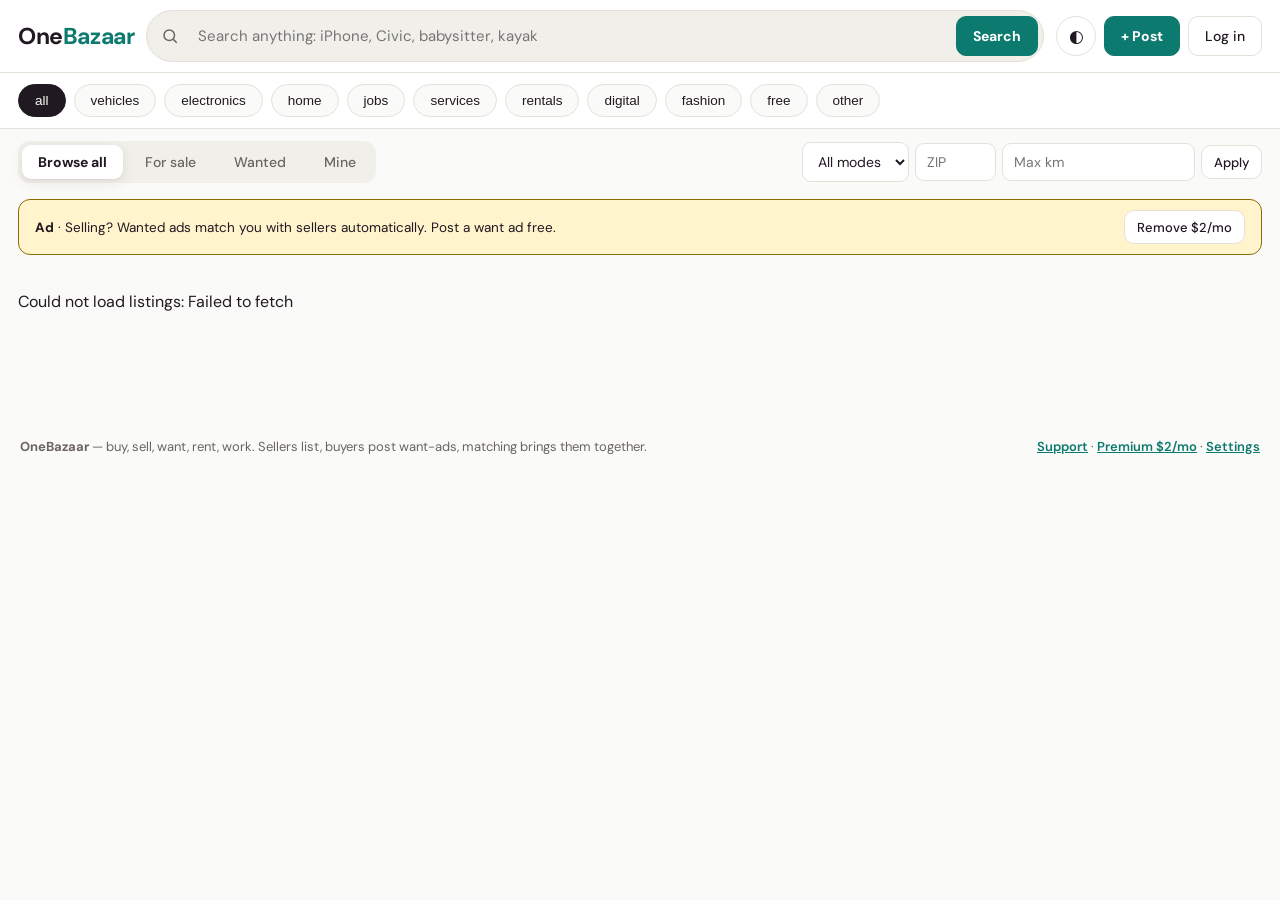
<file: index.html>
<!DOCTYPE html>
<html lang="en">
<head>
<meta charset="UTF-8">
<meta name="viewport" content="width=device-width, initial-scale=1.0, viewport-fit=cover">
<title>OneBazaar - Buy it. Sell it. Want it.</title>
<meta name="description" content="OneBazaar is the everything-marketplace: sellers list, buyers post want-ads, smart matching brings them together. Local + shipping + online. Ratings, specs autofill, $2/mo ad-free Premium.">
<link rel="canonical" href="https://infofixdeserts-max.github.io/onebazaar/">
<meta property="og:type" content="website">
<meta property="og:title" content="OneBazaar - Buy it. Sell it. Want it.">
<meta property="og:description" content="Sellers list. Buyers post want-ads. Matching brings them together. Local, shipped, or online.">
<meta property="og:url" content="https://infofixdeserts-max.github.io/onebazaar/">
<meta name="twitter:card" content="summary_large_image">
<meta name="theme-color" content="#0d7a6f" media="(prefers-color-scheme: light)">
<meta name="theme-color" content="#121110" media="(prefers-color-scheme: dark)">
<link rel="manifest" href="manifest.webmanifest">
<link rel="icon" href="data:image/svg+xml,%3Csvg xmlns='http://www.w3.org/2000/svg' viewBox='0 0 64 64'%3E%3Crect width='64' height='64' rx='14' fill='%230d7a6f'/%3E%3Ctext x='32' y='44' font-size='34' text-anchor='middle' fill='white' font-family='Arial' font-weight='bold'%3E1B%3C/text%3E%3C/svg%3E">
<link rel="preconnect" href="https://fonts.googleapis.com">
<link rel="preconnect" href="https://fonts.gstatic.com" crossorigin>
<link href="https://fonts.googleapis.com/css2?family=DM+Sans:opsz,wght@9..40,400;9..40,500;9..40,700&display=swap" rel="stylesheet">
<link rel="stylesheet" href="styles.css?v=8">
<script>try{var t=JSON.parse(localStorage.getItem("ob_theme"));if(!t&&matchMedia("(prefers-color-scheme: dark)").matches)t="dark";if(t)document.documentElement.setAttribute("data-theme",t);}catch(e){}</script>
<script type="application/ld+json">
{"@context":"https://schema.org","@type":"WebSite","name":"OneBazaar",
 "url":"https://infofixdeserts-max.github.io/onebazaar/",
 "description":"The everything-marketplace: buy, sell, rent, work. Sellers list, buyers post want-ads.",
 "potentialAction":{"@type":"SearchAction","target":"https://infofixdeserts-max.github.io/onebazaar/?q={query}","query-input":"required name=query"}}
</script>
</head>
<body>
<a class="skip" href="#grid">Skip to listings</a>
<header class="topbar">
  <div class="brand" onclick="OB.goHome()" role="button" tabindex="0" aria-label="OneBazaar home">One<span>Bazaar</span></div>
  <div class="searchwrap" role="search">
    <svg class="sicon" viewBox="0 0 24 24" width="18" height="18" aria-hidden="true"><circle cx="11" cy="11" r="7" fill="none" stroke="currentColor" stroke-width="2"/><line x1="16.5" y1="16.5" x2="21" y2="21" stroke="currentColor" stroke-width="2"/></svg>
    <input id="q" type="search" placeholder="Search anything: iPhone, Civic, babysitter, kayak" autocomplete="off" aria-label="Search listings">
    <button class="btn primary" onclick="OB.search()">Search</button>
  </div>
  <div class="topactions">
    <button class="iconbtn" id="themeBtn" onclick="OB.toggleTheme()" aria-label="Toggle dark mode" title="Dark / light mode">◐</button>
    <button class="btn primary postbtn" onclick="OB.openPost()">+ Post</button>
    <span id="userMenu"></span>
  </div>
</header>

<nav class="catrow" id="catRow" aria-label="Categories"></nav>

<div class="toolbar">
  <div class="kindtabs" role="tablist" aria-label="Listing type">
    <button data-kind="all" class="kindtab active" onclick="OB.setKind('all')">Browse all</button>
    <button data-kind="sell" class="kindtab" onclick="OB.setKind('sell')">For sale</button>
    <button data-kind="want" class="kindtab" onclick="OB.setKind('want')">Wanted</button>
    <button data-kind="mine" class="kindtab" onclick="OB.setKind('mine')">Mine</button>
  </div>
  <div class="distbar">
    <select id="modeFilter" onchange="OB.load()" aria-label="Fulfillment mode">
      <option value="any">All modes</option>
      <option value="local">Local</option>
      <option value="shipping">Ships</option>
      <option value="online">Online</option>
    </select>
    <input id="zip" placeholder="ZIP" size="6" inputmode="numeric" aria-label="ZIP code">
    <input id="maxkm" placeholder="Max km" size="7" type="number" min="0" aria-label="Max distance km">
    <button class="btn small" onclick="OB.applyDist()">Apply</button>
  </div>
</div>

<div id="adSlot" class="adslot" hidden></div>

<main id="grid" class="grid" aria-live="polite"></main>

<nav class="bottomnav" aria-label="Mobile navigation">
  <button onclick="OB.goHome()" data-nav="home">⌂<span>Home</span></button>
  <button onclick="OB.setKind('sell')" data-nav="sell">▦<span>Buy</span></button>
  <button class="fab" onclick="OB.openPost()" aria-label="Post a listing">+<span>Post</span></button>
  <button onclick="OB.setKind('want')" data-nav="want">◉<span>Wanted</span></button>
  <button onclick="OB.openYou()" data-nav="you">☺<span>You</span></button>
</nav>

<div id="detailModal" class="modal hidden"><div class="modalbox wide" id="detailBody" role="dialog" aria-modal="true"></div></div>
<div id="postModal" class="modal hidden"><div class="modalbox wide" role="dialog" aria-modal="true" aria-label="Post a listing">
  <h2 id="postTitle">Post a listing</h2>
  <div class="formgrid">
    <label>Kind
      <select id="p_kind"><option value="sell">For sale / offer</option><option value="want">Wanted / ISO</option></select>
    </label>
    <label>Category <select id="p_cat"></select></label>
    <label class="full">Title <input id="p_title" placeholder="e.g. iPhone 15 128GB unlocked" autocomplete="off"><div id="suggest" class="suggest"></div></label>
    <label>Price ($) <input id="p_price" type="number" min="0" step="0.01" inputmode="decimal"></label>
    <label>Condition
      <select id="p_cond"><option value="new">New</option><option value="used-like new">Used - like new</option><option value="used-good">Used - good</option><option value="used-fair">Used - fair</option><option value="any">Any / N/A</option></select>
    </label>
    <label>ZIP <input id="p_zip" placeholder="34994" inputmode="numeric"></label>
    <label>Photo <input id="p_pic" type="file" accept="image/*" style="padding:6px"><div id="picPrev" class="picprev hidden"></div></label>
    <label>Image URL <input id="p_img" placeholder="https://... (optional)" inputmode="url"></label>
    <label>Payment tag <input id="p_pay" placeholder="Zelle email/phone, $cashtag, @venmo, or paypal name" autocapitalize="off" autocomplete="off"></label>
    <label>Get paid via <select id="p_payprov"><option value="zelle">Zelle (email/phone)</option><option value="cashapp">Cash App</option><option value="venmo">Venmo</option><option value="paypal">PayPal</option><option value="zelle">Zelle (email/phone)</option></select></label>
    <fieldset class="full modes"><legend>How can buyers get it?</legend>
      <label class="chk"><input type="checkbox" id="m_local" checked> Local pickup</label>
      <label class="chk"><input type="checkbox" id="m_ship"> Ships</label>
      <label class="chk"><input type="checkbox" id="m_online"> Online / digital</label>
    </fieldset>
    <div class="full"><h3>Specs <span class="hint">autofills when you pick a suggestion</span></h3><div id="specFields"></div>
      <button class="btn small" onclick="OB.addSpecRow()">+ Add spec</button>
      <button class="btn small" onclick="OB.clearSpecs()">Clear all</button></div>
    <label class="full">Description <textarea id="p_desc" rows="3"></textarea></label>
  </div>
  <div class="modalfoot">
    <button class="btn" onclick="OB.close('postModal')">Cancel</button>
    <button class="btn primary" onclick="OB.submitPost()">Publish</button>
  </div>
</div></div>

<div id="authModal" class="modal hidden"><div class="modalbox" role="dialog" aria-modal="true" aria-label="Log in">
  <h2>Welcome to OneBazaar</h2>
  <p class="mut">Pick a username to start buying and selling on this device.</p>
  <div class="formgrid">
    <label class="full">Username <input id="a_user" autocomplete="username"></label>
  </div>
  <div class="modalfoot">
    <button class="btn" onclick="OB.close('authModal')">Cancel</button>
    <button class="btn primary" onclick="OB.doAuth()">Continue</button>
  </div>
</div></div>

<div id="youModal" class="modal hidden"><div class="modalbox wide" role="dialog" aria-modal="true" aria-label="Your account">
  <div class="youhead"><h2 id="youName">You</h2><button class="btn small" onclick="OB.close('youModal')">Close</button></div>
  <div id="youBody"></div>
</div></div>

<div id="supportModal" class="modal hidden"><div class="modalbox wide" role="dialog" aria-modal="true" aria-label="Support">
  <div class="youhead"><h2>Support</h2><button class="btn small" onclick="OB.close('supportModal')">Close</button></div>
  <div id="ticketList"></div>
  <h3>Open a ticket</h3>
  <input id="t_subj" placeholder="Subject" style="width:100%;margin-bottom:6px" aria-label="Ticket subject">
  <textarea id="t_body" rows="3" style="width:100%" placeholder="Describe the issue" aria-label="Ticket body"></textarea>
  <div class="modalfoot"><button class="btn primary" onclick="OB.submitTicket()">Submit ticket</button></div>
</div></div>

<div id="premiumModal" class="modal hidden"><div class="modalbox" role="dialog" aria-modal="true" aria-label="Premium">
  <div class="youhead"><h2>OneBazaar Premium</h2><button class="btn small" onclick="OB.close('premiumModal')">Close</button></div>
  <p class="mut">One price. Zero ads. <b>$2/mo</b>.</p>
  <ul class="perks">
    <li>No ad slots anywhere</li>
    <li>Premium badge on your profile</li>
    <li>Support the everything-hub</li>
  </ul>
  <div id="payArea"></div>
</div></div>

<footer class="foot">
  <span><b>OneBazaar</b> — buy, sell, want, rent, work. Sellers list, buyers post want-ads, matching brings them together.</span>
  <span class="footlinks"><a href="#" onclick="OB.openSupport();return false">Support</a> · <a href="#" onclick="OB.openPremium();return false">Premium $2/mo</a> · <a href="#" onclick="OB.openSettings();return false">Settings</a></span>
</footer>
<div id="toasts" aria-live="polite"></div>
<script src="config.js?v=8"></script>
<script src="app.js?v=8"></script>
</body>
</html>
</file>
<file: styles.css>
/* OneBazaar design system: warm marketplace light + native dark. DM Sans. */
:root{
  --bg:#FAFAF8; --surface:#FFFFFF; --surface2:#F1EFEA; --ink:#211922; --mut:#6B6560;
  --line:#E5E1D9; --accent:#0D7A6F; --accent-ink:#0A5F57; --accent-soft:#E3F0ED;
  --want:#C2255C; --want-soft:#FBE7EE; --gold:#8A6D00; --gold-soft:#FFF4CC;
  --danger:#B3261E; --radius:14px; --radius-s:9px;
  --shadow:0 1px 2px rgba(33,25,34,.06),0 4px 14px rgba(33,25,34,.08);
  --shadow-h:0 2px 4px rgba(33,25,34,.08),0 10px 28px rgba(33,25,34,.14);
  --font:'DM Sans',system-ui,-apple-system,'Segoe UI',Roboto,Arial,sans-serif;
}
[data-theme="dark"]{
  --bg:#121110; --surface:#1C1B1A; --surface2:#262422; --ink:#F5F2ED; --mut:#A8A29A;
  --line:#33302D; --accent:#2DD4BF; --accent-ink:#7DF0E0; --accent-soft:#123B36;
  --want:#F783AC; --want-soft:#3A1E2A; --gold:#FFD43B; --gold-soft:#3A3013;
  --danger:#FF9B94; --shadow:0 1px 2px rgba(0,0,0,.4),0 6px 20px rgba(0,0,0,.45);
  --shadow-h:0 2px 6px rgba(0,0,0,.5),0 14px 36px rgba(0,0,0,.55);
}
*{box-sizing:border-box}
html{scroll-behavior:smooth}
body{margin:0;background:var(--bg);color:var(--ink);font-family:var(--font);
  transition:background .3s ease,color .3s ease;-webkit-font-smoothing:antialiased}
.skip{position:absolute;left:-9999px}
.skip:focus{left:12px;top:12px;background:var(--accent);color:#fff;padding:8px 14px;border-radius:8px;z-index:200}
/* topbar */
.topbar{display:flex;gap:12px;align-items:center;padding:10px 18px;background:var(--surface);
  border-bottom:1px solid var(--line);position:sticky;top:0;z-index:30}
.brand{font-size:23px;font-weight:700;letter-spacing:-.4px;cursor:pointer;white-space:nowrap}
.brand span{color:var(--accent)}
.searchwrap{display:flex;gap:8px;flex:1;min-width:200px;align-items:center;background:var(--surface2);
  border:1px solid var(--line);border-radius:999px;padding:5px 5px 5px 14px}
.searchwrap:focus-within{border-color:var(--accent);box-shadow:0 0 0 3px var(--accent-soft)}
.sicon{color:var(--mut);flex:none}
.searchwrap input{flex:1;border:0;background:transparent;color:var(--ink);font-size:15px;outline:none;font-family:var(--font)}
.topactions{display:flex;gap:8px;align-items:center}
.btn{border:1px solid var(--line);background:var(--surface);color:var(--ink);padding:9px 16px;
  border-radius:10px;cursor:pointer;font-size:14px;font-weight:500;font-family:var(--font);
  transition:transform .12s ease,box-shadow .2s ease,background .2s ease;min-height:40px}
.btn:hover{box-shadow:var(--shadow)}
.btn:active{transform:scale(.97)}
.btn.primary{background:var(--accent);border-color:var(--accent);color:#fff;font-weight:700}
[data-theme="dark"] .btn.primary{color:#06201C}
.btn.primary:hover{filter:brightness(1.07)}
.btn.small{padding:6px 12px;font-size:13px;min-height:34px}
.btn.danger{border-color:var(--danger);color:var(--danger)}
.iconbtn{border:1px solid var(--line);background:var(--surface);color:var(--ink);width:40px;height:40px;
  border-radius:50%;cursor:pointer;font-size:17px;transition:transform .2s ease}
.iconbtn:hover{transform:rotate(25deg)}
select,input,textarea{font-family:var(--font);color:var(--ink);background:var(--surface);
  padding:9px 11px;border:1px solid var(--line);border-radius:var(--radius-s);font-size:14px}
select:focus,input:focus,textarea:focus{outline:2px solid var(--accent);outline-offset:0;border-color:var(--accent)}
/* categories */
.catrow{display:flex;gap:8px;padding:11px 18px;overflow-x:auto;background:var(--surface);
  border-bottom:1px solid var(--line);scrollbar-width:none}
.catrow::-webkit-scrollbar{display:none}
.catpill{white-space:nowrap;border:1px solid var(--line);background:var(--bg);color:var(--ink);
  border-radius:999px;padding:8px 16px;cursor:pointer;font-size:13.5px;font-weight:500;
  transition:all .18s ease}
.catpill:hover{border-color:var(--accent);transform:translateY(-1px)}
.catpill.active{background:var(--ink);color:var(--bg);border-color:var(--ink)}
/* toolbar */
.toolbar{display:flex;justify-content:space-between;gap:10px;padding:12px 18px;flex-wrap:wrap;align-items:center}
.kindtabs{display:flex;gap:6px;background:var(--surface2);padding:4px;border-radius:12px}
.kindtab{border:0;background:transparent;color:var(--mut);border-radius:9px;padding:8px 16px;cursor:pointer;
  font-size:14px;font-weight:500;font-family:var(--font);transition:all .18s ease}
.kindtab.active{background:var(--surface);color:var(--ink);box-shadow:var(--shadow);font-weight:700}
.distbar{display:flex;gap:6px;align-items:center;flex-wrap:wrap}
/* ads */
.adslot{margin:4px 18px;padding:10px 16px;background:var(--gold-soft);border:1px solid var(--gold);
  border-radius:12px;font-size:13.5px;display:flex;gap:10px;align-items:center;justify-content:space-between;color:var(--ink)}
/* grid + cards */
.grid{display:grid;grid-template-columns:repeat(auto-fill,minmax(250px,1fr));gap:16px;padding:16px 18px 90px;max-width:1400px;margin:0 auto}
.card{background:var(--surface);border:1px solid var(--line);border-radius:var(--radius);overflow:hidden;
  cursor:pointer;display:flex;flex-direction:column;opacity:0;transform:translateY(14px);
  animation:rise .45s ease forwards;transition:box-shadow .22s ease,transform .22s ease}
.card:hover{box-shadow:var(--shadow-h);transform:translateY(-3px)}
@keyframes rise{to{opacity:1;transform:none}}
.cardimg{height:160px;background:var(--surface2);display:flex;align-items:center;justify-content:center;
  font-size:46px;overflow:hidden;position:relative}
.cardimg img{width:100%;height:100%;object-fit:cover;transition:transform .35s ease}
.card:hover .cardimg img{transform:scale(1.05)}
.cardimg .kbadge{position:absolute;top:8px;left:8px}
.cardbody{padding:12px 14px;display:flex;flex-direction:column;gap:5px}
.price{font-size:19px;font-weight:700;color:var(--accent-ink);letter-spacing:-.3px}
.meta{font-size:12.5px;color:var(--mut);display:flex;gap:7px;flex-wrap:wrap;align-items:center}
.chip{display:inline-block;font-size:11px;padding:3px 10px;border-radius:999px;background:var(--accent-soft);
  color:var(--accent-ink);font-weight:700}
.chip.want{background:var(--want-soft);color:var(--want)}
.chip.free{background:var(--gold-soft);color:var(--gold)}
.stars{color:var(--gold);font-weight:700}
.skel{border-radius:var(--radius);height:250px;background:linear-gradient(100deg,var(--surface2) 40%,var(--line) 50%,var(--surface2) 60%);
  background-size:200% 100%;animation:shim 1.2s infinite}
@keyframes shim{to{background-position:-200% 0}}
/* modals */
.modal{position:fixed;inset:0;background:rgba(10,8,10,.55);display:flex;align-items:flex-start;justify-content:center;
  padding:22px;z-index:60;overflow-y:auto;animation:fade .2s ease}
.modal.hidden{display:none}
@keyframes fade{from{opacity:0}}
.modalbox{background:var(--surface);color:var(--ink);border:1px solid var(--line);border-radius:18px;
  padding:22px;max-width:540px;width:100%;box-shadow:var(--shadow-h);animation:pop .28s cubic-bezier(.2,1.3,.4,1)}
.modalbox.wide{max-width:720px}
@keyframes pop{from{opacity:0;transform:translateY(16px) scale(.98)}}
.modalfoot{display:flex;gap:8px;justify-content:flex-end;margin-top:16px;flex-wrap:wrap}
.formgrid{display:grid;grid-template-columns:1fr 1fr;gap:11px}
.formgrid .full{grid-column:1/-1}
.formgrid label{display:flex;flex-direction:column;gap:5px;font-size:13px;font-weight:600}
.modes{border:1px solid var(--line);border-radius:10px;padding:10px 12px}
.modes legend{font-size:13px;font-weight:600;padding:0 6px}
.chk{flex-direction:row !important;align-items:center;gap:8px;font-weight:400 !important}
.suggest{border:1px solid var(--line);border-radius:10px;max-height:160px;overflow-y:auto;background:var(--surface);font-weight:400}
.suggest div{padding:8px 12px;cursor:pointer;border-bottom:1px solid var(--line)}
.suggest div:hover{background:var(--accent-soft)}
.specrow{display:flex;gap:6px;margin-bottom:6px}
.specrow input{flex:1;min-width:0}
table.specs{width:100%;border-collapse:collapse;font-size:14px}
table.specs td{border-bottom:1px solid var(--line);padding:7px 4px}
table.specs td:first-child{font-weight:700;width:42%}
.sellerbox{border:1px solid var(--line);border-radius:12px;padding:12px;margin:14px 0;background:var(--surface2)}
.offerrow{display:flex;gap:6px;margin-top:10px;flex-wrap:wrap}
.matchcard{border:1px solid var(--line);border-radius:10px;padding:9px 11px;margin-top:7px;cursor:pointer;font-size:13.5px;
  transition:background .15s ease}
.matchcard:hover{background:var(--accent-soft)}
.youhead{display:flex;justify-content:space-between;align-items:center;margin-bottom:8px}
.perks{line-height:1.9;padding-left:20px}
.hint{font-weight:400;color:var(--mut);font-size:12px}
.mut{color:var(--mut)}
/* footer + bottom nav */
.foot{display:flex;justify-content:space-between;gap:10px;padding:20px;color:var(--mut);font-size:13px;flex-wrap:wrap;
  max-width:1400px;margin:0 auto}
.foot a{color:var(--accent);font-weight:600}
.bottomnav{display:none}
#toasts{position:fixed;bottom:20px;right:16px;display:flex;flex-direction:column;gap:8px;z-index:99}
.toast{background:var(--ink);color:var(--bg);padding:11px 18px;border-radius:11px;font-size:14px;
  box-shadow:var(--shadow-h);animation:tin .25s ease}
@keyframes tin{from{opacity:0;transform:translateY(10px)}}
h2{margin:0 0 12px;letter-spacing:-.3px}h3{margin:16px 0 8px}
a{color:var(--accent)}
/* phone */
@media(max-width:720px){
  .topbar{padding:8px 12px;gap:8px}
  .brand{font-size:19px}
  .postbtn{display:none}
  .searchwrap input{font-size:14px}
  .grid{grid-template-columns:1fr 1fr;gap:10px;padding:12px 12px 110px}
  .cardimg{height:120px}
  .formgrid{grid-template-columns:1fr}
  .toolbar{padding:10px 12px}
  .catrow{padding:9px 12px}
  .bottomnav{display:flex;position:fixed;bottom:0;left:0;right:0;background:var(--surface);
    border-top:1px solid var(--line);z-index:40;padding:6px 4px calc(6px + env(safe-area-inset-bottom))}
  .bottomnav button{flex:1;border:0;background:transparent;color:var(--mut);font-size:19px;display:flex;
    flex-direction:column;align-items:center;gap:1px;cursor:pointer;font-family:var(--font);min-height:52px}
  .bottomnav button span{font-size:10.5px}
  .bottomnav button.active{color:var(--accent)}
  .bottomnav .fab{background:var(--accent);color:#fff;border-radius:16px;margin:-22px 6px 0;height:62px;
    font-size:26px;box-shadow:var(--shadow-h)}
  [data-theme="dark"] .bottomnav .fab{color:#06201C}
  .foot{padding-bottom:110px}
}
@media(prefers-reduced-motion:reduce){
  *,*::before,*::after{animation-duration:.01ms !important;transition-duration:.01ms !important}
  html{scroll-behavior:auto}
}

.picprev{margin-top:8px}
.picprev.hidden{display:none}
</file>
